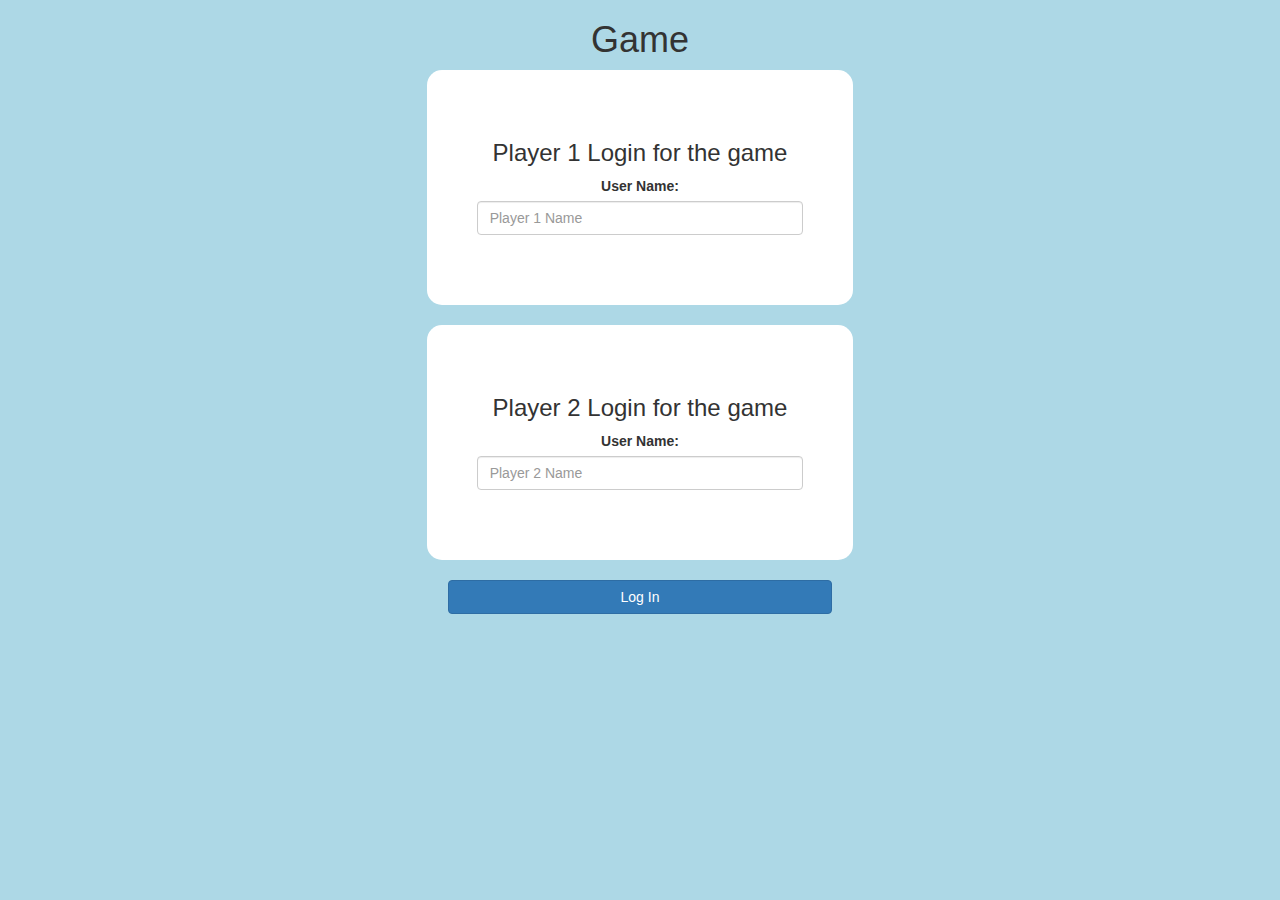
<file: index.html>
<!DOCTYPE html>
<html>
<head>
	<title>Guess The Word</title>

<meta name="viewport" content="width=device-width, initial-scale=1">
<link rel="stylesheet" href="https://maxcdn.bootstrapcdn.com/bootstrap/3.4.0/css/bootstrap.min.css">
<script src="https://ajax.googleapis.com/ajax/libs/jquery/3.4.1/jquery.min.js"></script>
<script src="https://maxcdn.bootstrapcdn.com/bootstrap/3.4.0/js/bootstrap.min.js"></script>

<link rel="stylesheet" type="text/css" href="game.css">

<script src="game_login.js"></script>
</head>
<body>
	<center>
<h1>Game</h1>
<div class="col-lg-4 col-sm-8 col-xs-11 login_div1">
<h3>Player 1 Login  for the game</h3>
<label>User Name:</label>
<input type="text" id ="player1_name_input" class="form-control" placeholder="Player 1 Name">

<br>
</div>
<br>

<div class="col-lg-4 col-sm-8 col-xs-11 login_div1">
	<h3>Player 2 Login  for the game</h3>
	<label>User Name:</label>
	<input type="text" id ="player2_name_input" class="form-control" placeholder="Player 2 Name">
	
	<br>
	</div>
  <br>
  <button style="width:30%" class="btn btn-primary" onclick="addUser()">Log In</button>

	</center>

</body>
</html>
</file>
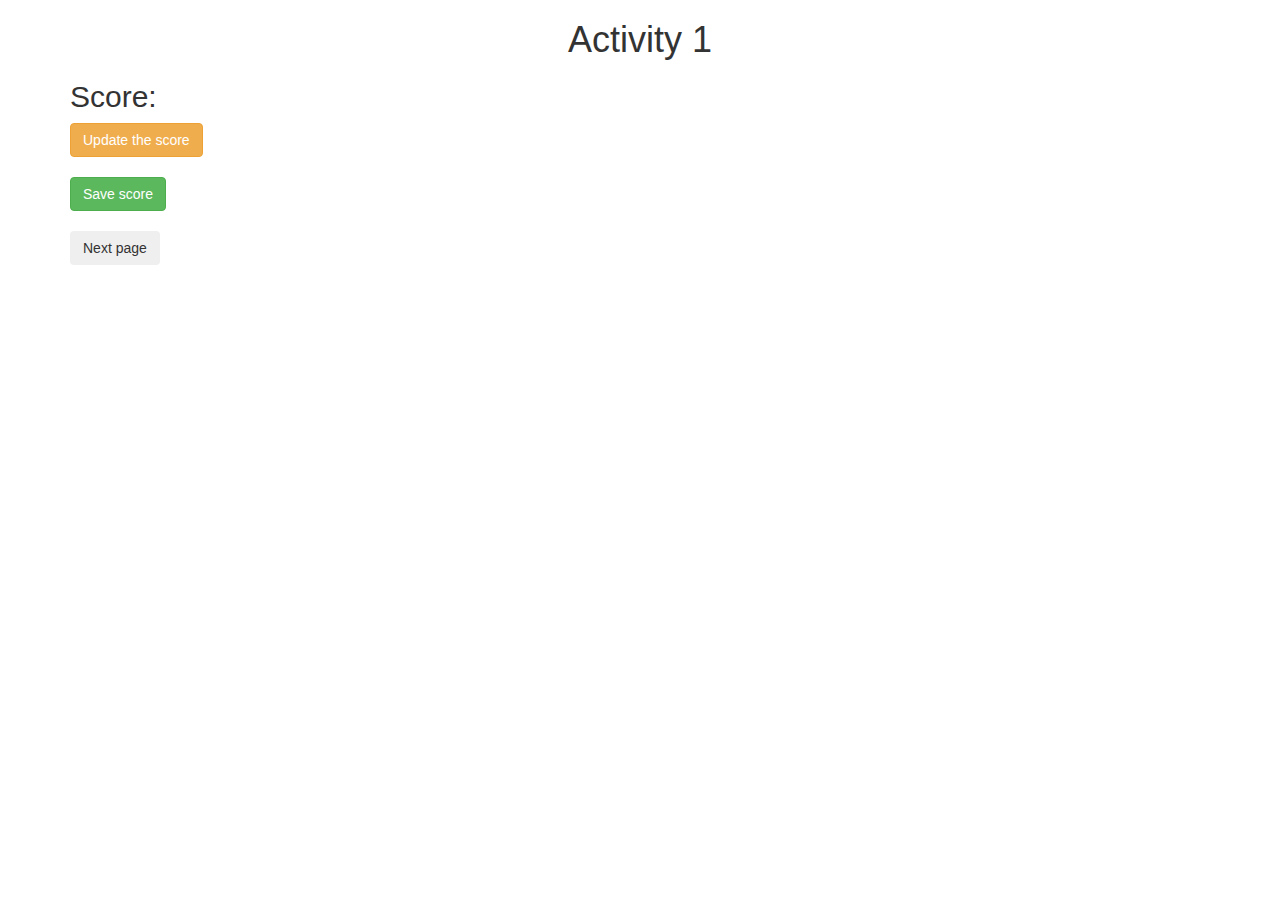
<file: activity_1.html>
<!DOCTYPE html>
<html>
<head>
	<title>Activity 1</title>

<meta name="viewport" content="width=device-width, initial-scale=1">
<link rel="stylesheet" href="https://maxcdn.bootstrapcdn.com/bootstrap/3.4.0/css/bootstrap.min.css">
<script src="https://ajax.googleapis.com/ajax/libs/jquery/3.4.1/jquery.min.js"></script>
<script src="https://maxcdn.bootstrapcdn.com/bootstrap/3.4.0/js/bootstrap.min.js"></script>
</head>
<body>

	<div class="container">
		<h1 style="text-align: center;">Activity 1</h1>
		<h2 id ="score">Score:</h2>

		<button class="btn btn-warning" onclick="updateScore()">Update the score</button>
		<br>
		<br>

		<button class="btn btn-success" onclick="saveScore()">Save score</button>
		<br>
		<br>

		<button class="btn" onclick="nextPage()">Next page</button>
	</div>
	
<script src="activity1.js"></script>
</body>
</html>
</file>
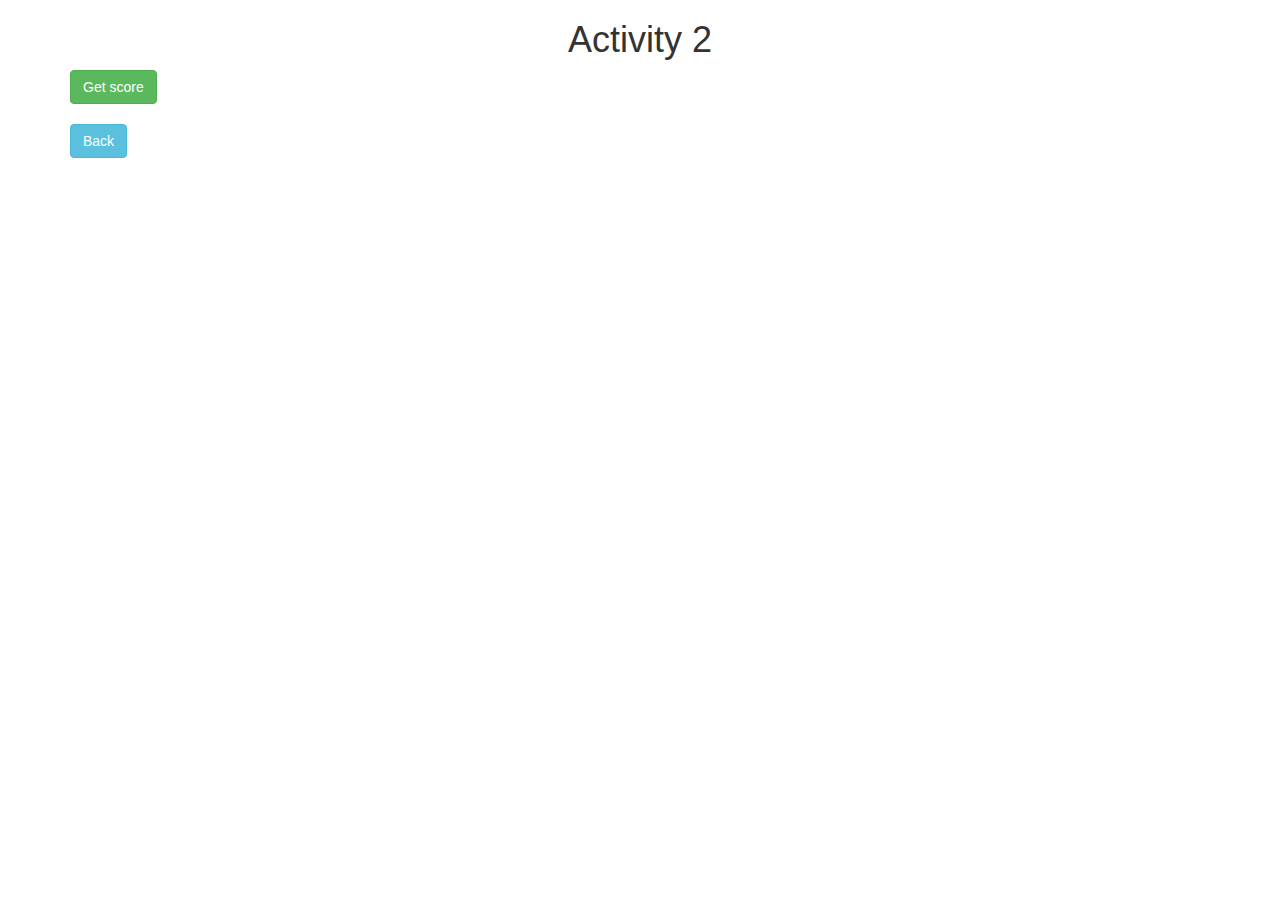
<file: activity_2.html>
<!DOCTYPE html>
<html>
<head>
	<title>Activity 2</title>
	
<meta name="viewport" content="width=device-width, initial-scale=1">
<link rel="stylesheet" href="https://maxcdn.bootstrapcdn.com/bootstrap/3.4.0/css/bootstrap.min.css">
<script src="https://ajax.googleapis.com/ajax/libs/jquery/3.4.1/jquery.min.js"></script>
<script src="https://maxcdn.bootstrapcdn.com/bootstrap/3.4.0/js/bootstrap.min.js"></script>
</head>
<body>

<div class="container">
	<h1 style="text-align: center;">Activity 2</h1>

	<div id="update"></div>

	<button class="btn btn-success" onclick="getScore()">Get score</button>
	<br>
	<br>
	<button class="btn btn-info"  onclick="back()">Back</button>
	
</div>

<script src="activity2.js"></script>
</body>
</html>
</file>
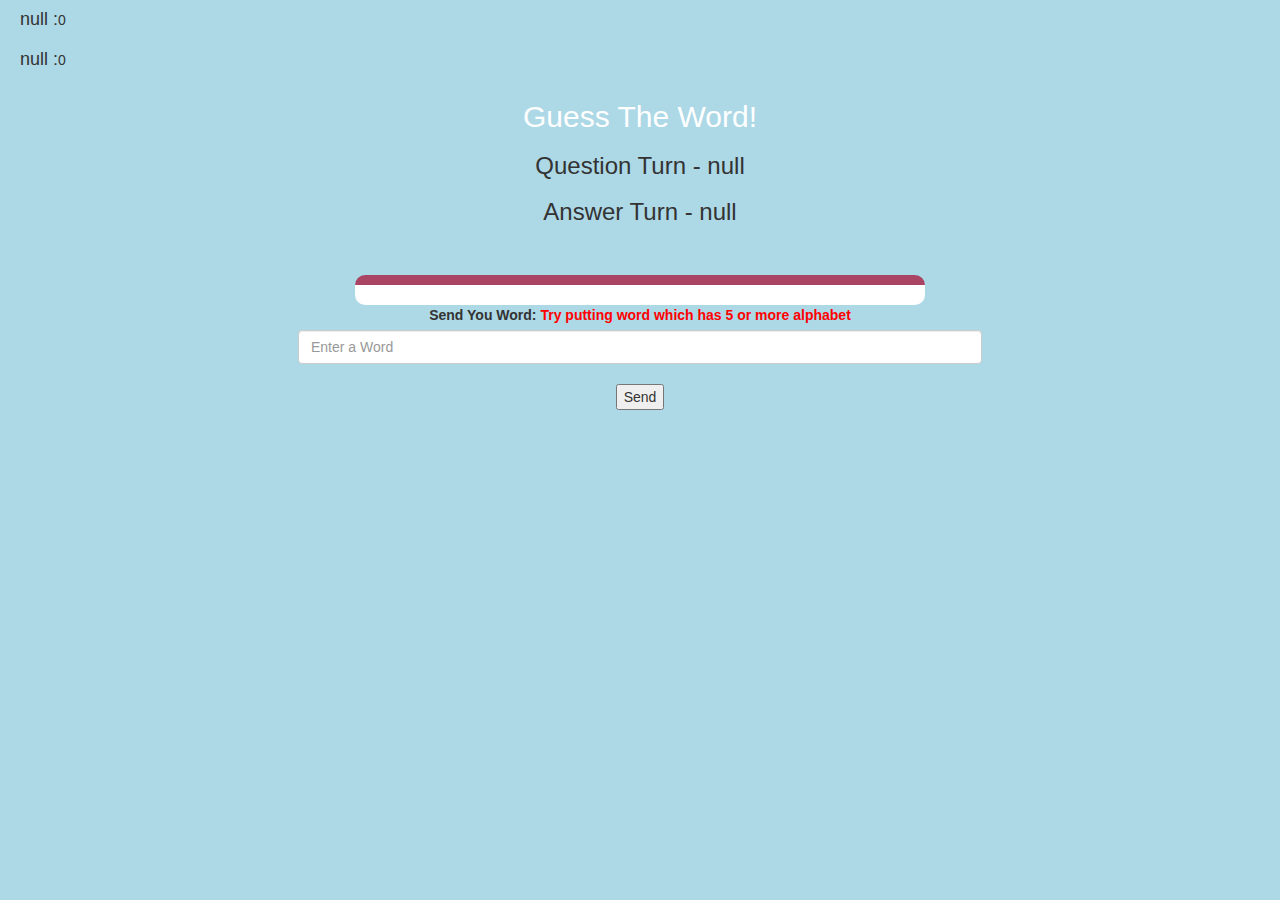
<file: game_page.html>
<!DOCTYPE html>
<html>
<head>
	<title>Guess The Word</title>

<meta name="viewport" content="width=device-width, initial-scale=1">
<link rel="stylesheet" href="https://maxcdn.bootstrapcdn.com/bootstrap/3.4.0/css/bootstrap.min.css">
<script src="https://ajax.googleapis.com/ajax/libs/jquery/3.4.1/jquery.min.js"></script>
<script src="https://maxcdn.bootstrapcdn.com/bootstrap/3.4.0/js/bootstrap.min.js"></script>

<link rel="stylesheet" type="text/css" href="game.css">
</head>
<body>
<h4 id="player1_name"></h4><span id="player1_score"></span>
<br>
<h4 id="player2_name"></h4><span id="player2_score"></span>

<div class="container">
	<center>
		<h2 style="color: white;">Guess The Word!</h2>
         <h3 id="player_question"></h3>
		 <h3 id="player_answer"></h3>

		<br>
		<br>
       <div id="output" class="col-lg-6"></div>
		<label>Send You Word: <b style="color: red">Try putting word which has 5 or more alphabet</b></label>
        <input type="text" id="word" placeholder="Enter a Word" class="form-control">
		<br>
        <button onclick="send()" class="btn-btn-success">Send</button>
	</center>
</div>


<script src="gamep.js"></script>
</body>
</html>
</file>
<file: game.css>
body
{
	background: lightblue;
}

	.login_div1 , .login_div2
	{
		background: white;
		padding: 10px;
		float: none;
		border-radius: 15px;
	}


#player1_name , #player2_name
{
	display: inline-block;
	margin-left: 20px;
}
#word
{
	width: 60%;
}
#word_display
{
	letter-spacing: 5px;
}
#output
{
background: white;
border-radius: 10px;
border-top: 10px solid #AA4465;
padding: 10px;
float: none;
text-align: left;
}
.login_div1{

	padding:50px;
}
</file>
